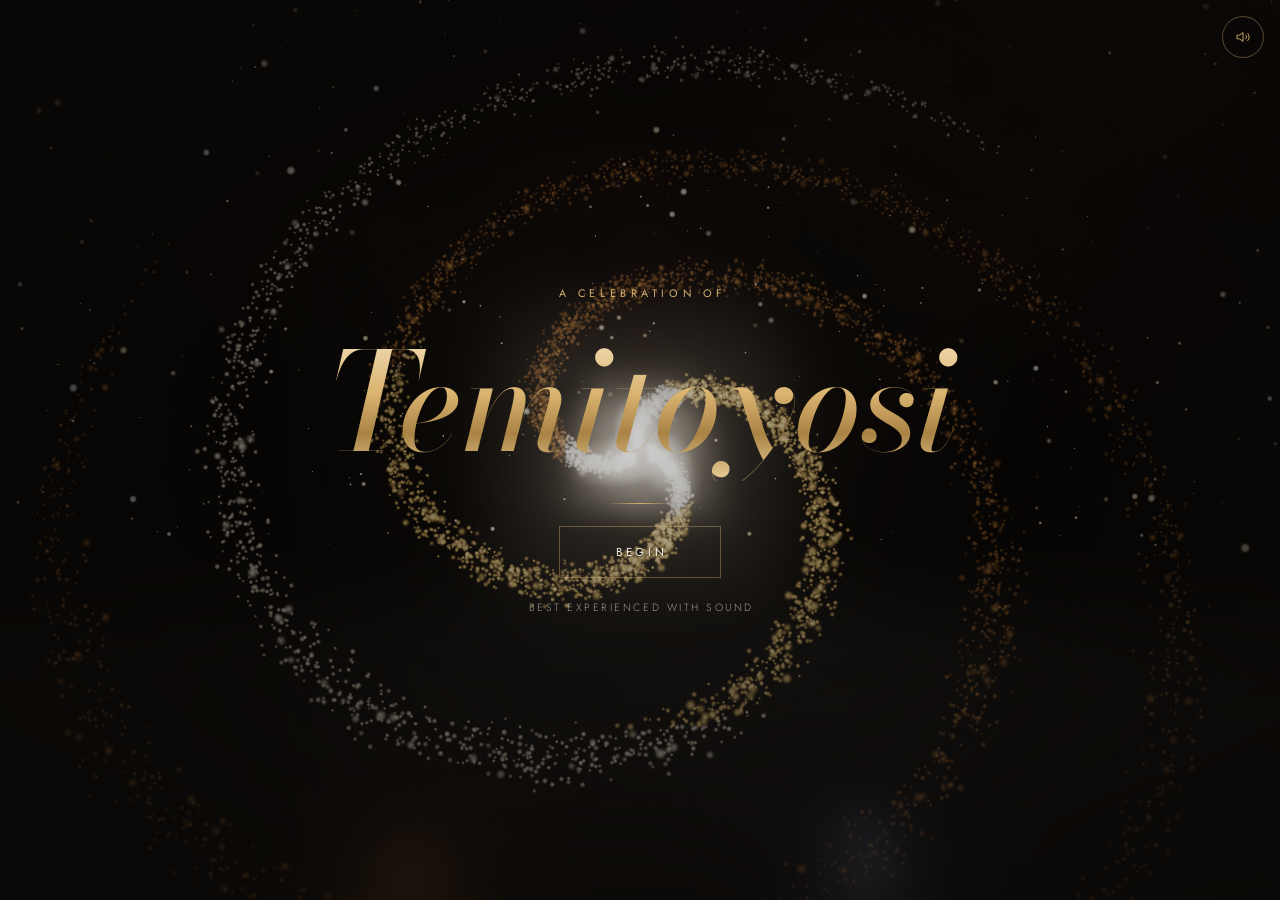
<file: index.html>
<!doctype html>
<html lang="en">
<head>
  <meta charset="utf-8">
  <meta name="viewport" content="width=device-width, initial-scale=1">
  <title>Happy 21st Birthday, Temitoyosi</title>
  <meta name="description" content="Twenty-one candles, one wish. From your friend, David.">
  <meta property="og:type" content="website">
  <meta property="og:site_name" content="A Celebration">
  <meta property="og:title" content="Happy 21st Birthday, Temitoyosi">
  <meta property="og:description" content="Twenty-one candles, one wish. From your friend, David.">
  <meta property="og:url" content="https://adeolu05.github.io/birthday-animation-temitoyosi/">
  <meta property="og:image" content="https://adeolu05.github.io/birthday-animation-temitoyosi/celebration/og-image.jpg">
  <meta property="og:image:secure_url" content="https://adeolu05.github.io/birthday-animation-temitoyosi/celebration/og-image.jpg">
  <meta property="og:image:type" content="image/jpeg">
  <meta property="og:image:width" content="1200">
  <meta property="og:image:height" content="630">
  <meta property="og:image:alt" content="A gold-trimmed garnet and ivory birthday cake beside the name Temitoyosi">
  <meta name="twitter:card" content="summary_large_image">
  <meta name="twitter:title" content="Happy 21st Birthday, Temitoyosi">
  <meta name="twitter:description" content="Twenty-one candles, one wish. From your friend, David.">
  <meta name="twitter:image" content="https://adeolu05.github.io/birthday-animation-temitoyosi/celebration/og-image.jpg">
  <script>location.replace('celebration/' + location.search);</script>
  <meta http-equiv="refresh" content="0; url=celebration/">
</head>
<body style="background:#0a0806;color:#fff;font-family:sans-serif;text-align:center;padding-top:40vh">
  <a href="celebration/" style="color:#d6b16e">Open the celebration</a>
</body>
</html>
</file>
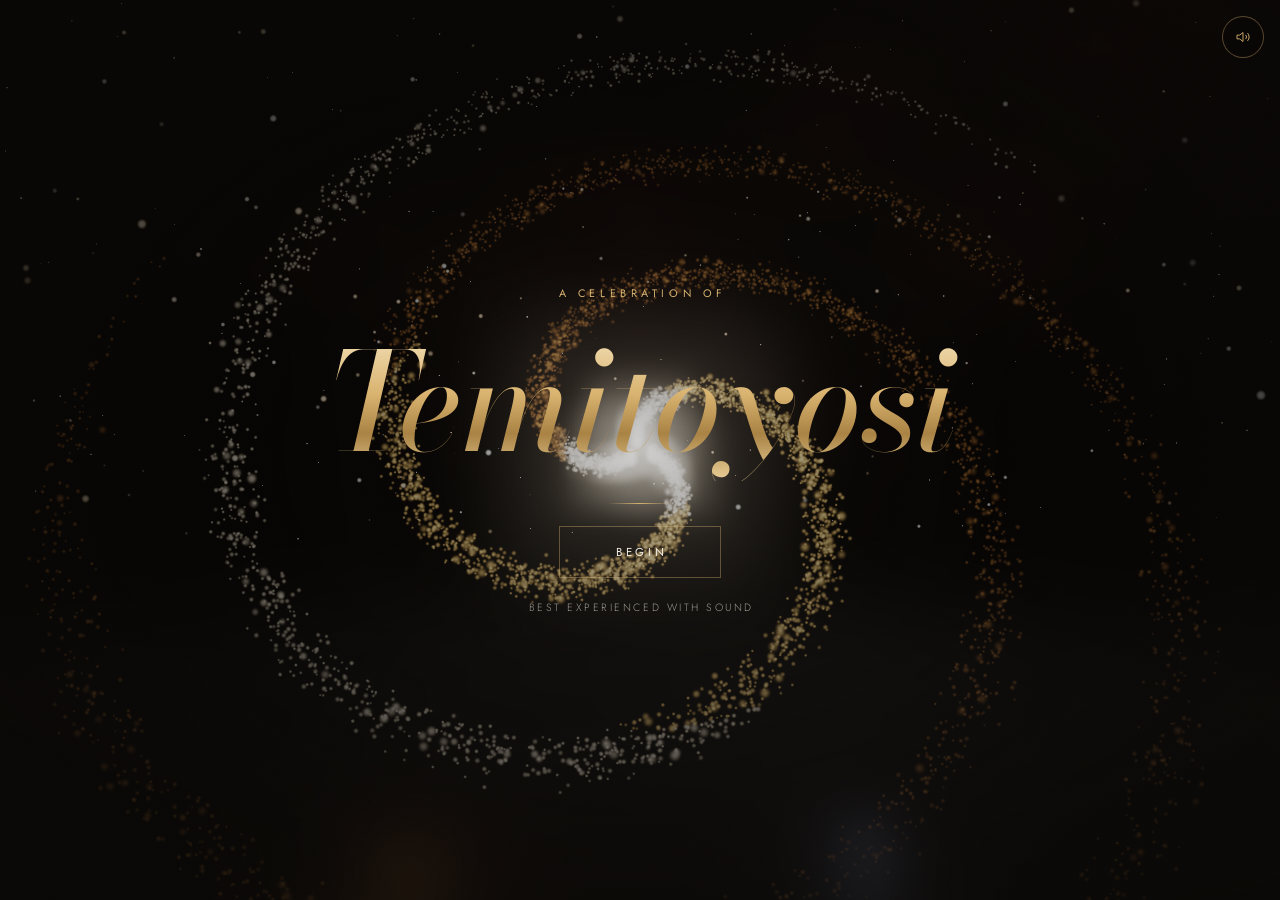
<file: celebration/index.html>
<!doctype html>
<html lang="en">
<head>
  <meta charset="utf-8">
  <meta name="viewport" content="width=device-width, initial-scale=1, viewport-fit=cover">
  <meta name="theme-color" content="#0a0806">
  <title>Happy 21st Birthday, Temitoyosi</title>
  <meta name="description" content="Twenty-one candles, one wish. From your friend, David.">
  <meta property="og:type" content="website">
  <meta property="og:site_name" content="A Celebration">
  <meta property="og:title" content="Happy 21st Birthday, Temitoyosi">
  <meta property="og:description" content="Twenty-one candles, one wish. From your friend, David.">
  <meta property="og:url" content="https://adeolu05.github.io/birthday-animation-temitoyosi/celebration/">
  <meta property="og:image" content="https://adeolu05.github.io/birthday-animation-temitoyosi/celebration/og-image.jpg">
  <meta property="og:image:secure_url" content="https://adeolu05.github.io/birthday-animation-temitoyosi/celebration/og-image.jpg">
  <meta property="og:image:type" content="image/jpeg">
  <meta property="og:image:width" content="1200">
  <meta property="og:image:height" content="630">
  <meta property="og:image:alt" content="A gold-trimmed garnet and ivory birthday cake beside the name Temitoyosi">
  <meta name="twitter:card" content="summary_large_image">
  <meta name="twitter:title" content="Happy 21st Birthday, Temitoyosi">
  <meta name="twitter:description" content="Twenty-one candles, one wish. From your friend, David.">
  <meta name="twitter:image" content="https://adeolu05.github.io/birthday-animation-temitoyosi/celebration/og-image.jpg">
  <link rel="preconnect" href="https://fonts.googleapis.com">
  <link rel="preconnect" href="https://fonts.gstatic.com" crossorigin>
  <link href="https://fonts.googleapis.com/css2?family=Bodoni+Moda:ital,opsz,wght@0,6..96,400..900;1,6..96,400..900&family=Cinzel:wght@500;600&family=Cormorant+Garamond:ital,wght@0,400;0,500;1,400;1,500&family=Jost:wght@300;400;500&display=swap" rel="stylesheet">
  <link rel="stylesheet" href="style.css">
  <script type="importmap">
    {
      "imports": {
        "three": "./vendor/three/three.module.min.js",
        "three/addons/": "./vendor/three/addons/"
      }
    }
  </script>
</head>
<body>
  <canvas id="scene" aria-label="An animated birthday scene"></canvas>
  <div id="vignette"></div>
  <div id="flash"></div>
  <div id="grain"></div>

  <div id="loader" class="screen">
    <div class="rule-loader"><span></span></div>
  </div>

  <div id="intro" class="screen hidden">
    <p class="label">A celebration of</p>
    <h1 id="intro-name"></h1>
    <div class="rule"></div>
    <button id="start" class="text-btn">Begin</button>
    <p class="fine">Best experienced with sound</p>
  </div>

  <div id="caption" class="caption" aria-live="polite"></div>

  <div id="wish" class="wish hidden">
    <p id="wish-text"></p>
    <div id="blow-controls" class="hidden">
      <div class="row">
        <button id="blow" class="text-btn">Blow out the candles</button>
        <button id="mic" class="text-btn quiet">Use microphone</button>
      </div>
      <div id="meter" class="meter hidden"><span></span></div>
      <p class="fine" id="blow-hint">or simply tap the cake</p>
    </div>
  </div>

  <div id="finale" class="card hidden" role="dialog" aria-labelledby="final-name">
    <button class="close" id="close-card" aria-label="Hide letter">
      <svg viewBox="0 0 24 24" width="18" height="18"><path d="M6 6l12 12M18 6L6 18" stroke="currentColor" stroke-width="1.2" fill="none"/></svg>
    </button>
    <div class="card-inner">
      <div class="monogram" id="monogram"></div>
      <p class="label" id="final-label">Happy Birthday</p>
      <h2 id="final-name"></h2>
      <div class="rule small"></div>
      <p id="final-message"></p>
      <p id="final-from" class="from"></p>
      <div class="row">
        <button id="more" class="text-btn">Light the sky</button>
        <button id="replay" class="text-btn quiet">Watch again</button>
      </div>
    </div>
  </div>

  <button id="show-card" class="text-btn floating hidden">Read the letter</button>
  <button id="mute" class="icon-btn" aria-label="Mute sound">
    <svg class="on" viewBox="0 0 24 24" width="18" height="18" fill="none" stroke="currentColor" stroke-width="1.2"><path d="M4 9.5h3.5L12 6v12l-4.5-3.5H4z"/><path d="M15.5 9.2a4 4 0 0 1 0 5.6M18 6.8a7.4 7.4 0 0 1 0 10.4"/></svg>
    <svg class="off" viewBox="0 0 24 24" width="18" height="18" fill="none" stroke="currentColor" stroke-width="1.2"><path d="M4 9.5h3.5L12 6v12l-4.5-3.5H4z"/><path d="M16 9.5l5 5M21 9.5l-5 5"/></svg>
  </button>

  <div id="lightbox" class="lightbox hidden"><img alt="A photograph"></div>

  <div id="fallback" class="screen hidden">
    <p class="label">Happy Birthday</p>
    <p class="fine">This browser can't display the 3D celebration.</p>
    <a class="text-btn" href="../Temitoyosi/index.html">Open the classic version</a>
  </div>

  <script type="module" src="main.js"></script>
</body>
</html>
</file>
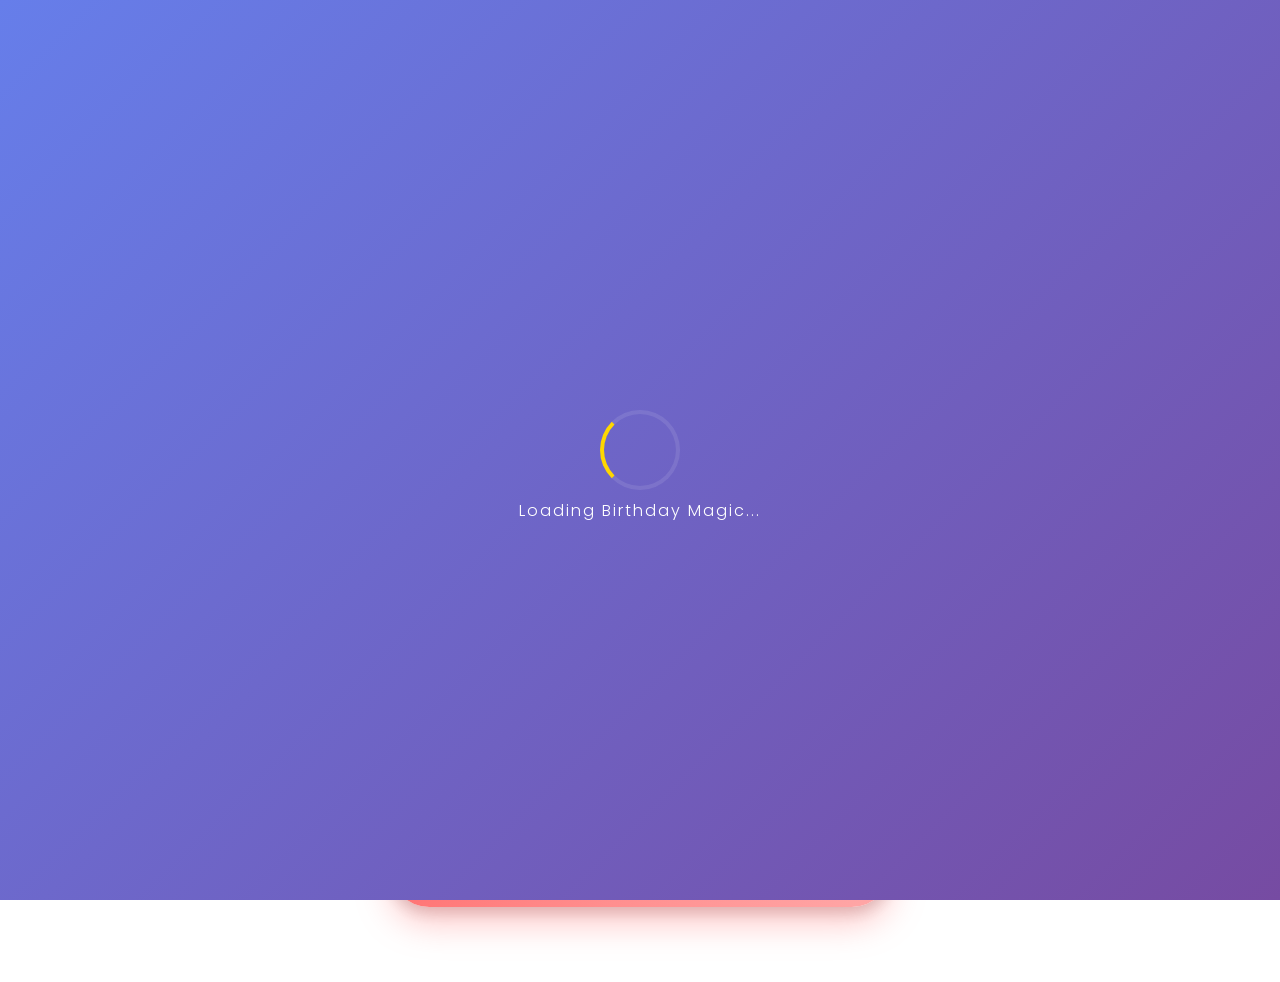
<file: Temitoyosi/index.html>
<!DOCTYPE html>
<html lang="en">
<head>
    <meta charset="UTF-8">
    <meta name="viewport" content="width=device-width, initial-scale=1.0">
    <title>A Surprise for Temitoyosi!</title>
    <style>
        @import url('https://fonts.googleapis.com/css2?family=Poppins:wght@300;400;600;700;800&family=Playfair+Display:wght@400;700;900&display=swap');
        
        * {
            margin: 0;
            padding: 0;
            box-sizing: border-box;
        }
        
        /* Preloader */
        .preloader {
            position: fixed;
            top: 0;
            left: 0;
            width: 100%;
            height: 100%;
            background: linear-gradient(135deg, #667eea 0%, #764ba2 100%);
            display: flex;
            justify-content: center;
            align-items: center;
            z-index: 9999;
            transition: opacity 0.5s ease-out, visibility 0.5s ease-out;
        }
        
        .preloader.hidden {
            opacity: 0;
            visibility: hidden;
        }
        
        .loader {
            width: 80px;
            height: 80px;
            border: 4px solid rgba(255, 255, 255, 0.1);
            border-left: 4px solid #ffd700;
            border-radius: 50%;
            animation: spin 1s linear infinite;
        }
        
        .loader-text {
            position: absolute;
            margin-top: 120px;
            color: white;
            font-family: 'Poppins', sans-serif;
            font-weight: 300;
            letter-spacing: 2px;
            animation: pulse 2s ease-in-out infinite;
        }
        
        body {
            font-family: 'Poppins', -apple-system, BlinkMacSystemFont, "Segoe UI", Roboto, sans-serif;
            background: 
                linear-gradient(135deg, #667eea 0%, #764ba2 50%, #f093fb 100%),
                radial-gradient(circle at top right, rgba(255, 215, 0, 0.1) 0%, transparent 60%),
                radial-gradient(circle at bottom left, rgba(255, 105, 180, 0.1) 0%, transparent 60%);
            background-attachment: fixed;
            color: #ffffff;
            display: flex;
            justify-content: center;
            align-items: center;
            flex-direction: column;
            min-height: 100vh;
            text-align: center;
            padding: 20px;
            position: relative;
            overflow-x: hidden;
            cursor: none;
        }
        
        /* Custom cursor */
        .cursor {
            position: fixed;
            width: 20px;
            height: 20px;
            background: linear-gradient(45deg, #ffd700, #ff69b4);
            border-radius: 50%;
            pointer-events: none;
            z-index: 9998;
            transition: transform 0.1s ease;
            box-shadow: 0 0 20px rgba(255, 215, 0, 0.5);
        }
        
        .cursor-trail {
            position: fixed;
            width: 8px;
            height: 8px;
            background: rgba(255, 215, 0, 0.6);
            border-radius: 50%;
            pointer-events: none;
            z-index: 9997;
        }
        
        body::before {
            content: '';
            position: absolute;
            top: 0;
            left: 0;
            right: 0;
            bottom: 0;
            background: 
                radial-gradient(circle at 20% 80%, rgba(255, 255, 255, 0.1) 0%, transparent 50%),
                radial-gradient(circle at 80% 20%, rgba(255, 255, 255, 0.1) 0%, transparent 50%);
            pointer-events: none;
        }
        
        .container {
            position: relative;
            z-index: 1;
            max-width: 1200px;
            width: 100%;
        }
        
        .birthday-header {
            margin-bottom: 2rem;
            animation: fadeInDown 1s ease-out;
        }
        
        h1 {
            font-family: 'Playfair Display', serif;
            font-size: clamp(2.8rem, 6vw, 5rem);
            font-weight: 900;
            background: linear-gradient(45deg, #ffd700, #ff69b4, #87ceeb, #98fb98, #ffd700);
            background-size: 400% 400%;
            -webkit-background-clip: text;
            -webkit-text-fill-color: transparent;
            background-clip: text;
            animation: gradientShift 4s ease-in-out infinite, bounceIn 1.5s ease-out, textGlow 2s ease-in-out infinite alternate;
            margin-bottom: 1rem;
            position: relative;
            text-transform: uppercase;
            letter-spacing: 2px;
        }
        
        h1::before {
            content: '🎉 Happy Birthday, Temitoyosi! 🎉';
            position: absolute;
            top: 0;
            left: 0;
            width: 100%;
            height: 100%;
            background: linear-gradient(45deg, rgba(255, 215, 0, 0.3), rgba(255, 105, 180, 0.3), rgba(135, 206, 235, 0.3));
            -webkit-background-clip: text;
            -webkit-text-fill-color: transparent;
            background-clip: text;
            filter: blur(3px);
            z-index: -1;
            animation: glowPulse 3s ease-in-out infinite;
        }
        
        .subtitle {
            font-size: 1.4rem;
            font-weight: 300;
            color: rgba(255, 255, 255, 0.9);
            margin-bottom: 0.8rem;
            animation: fadeInUp 1s ease-out 0.3s both;
        }
        
        .intro-text {
            font-size: 1.1rem;
            color: rgba(255, 255, 255, 0.8);
            font-weight: 400;
            margin-bottom: 3rem;
            animation: fadeInUp 1s ease-out 0.6s both;
        }
        
        .image-container {
            margin: 3rem 0;
            display: flex;
            justify-content: center;
            gap: 30px;
            flex-wrap: wrap;
            animation: fadeInUp 1s ease-out 0.9s both;
        }
        
        .image-wrapper {
            position: relative;
            overflow: hidden;
            border-radius: 25px;
            box-shadow: 
                0 25px 50px rgba(0,0,0,0.4),
                0 0 0 1px rgba(255, 255, 255, 0.1),
                inset 0 0 0 1px rgba(255, 255, 255, 0.1);
            transition: all 0.6s cubic-bezier(0.175, 0.885, 0.32, 1.275);
            backdrop-filter: blur(10px);
        }
        
        .image-wrapper:hover {
            transform: translateY(-15px) scale(1.08) rotateY(5deg);
            box-shadow: 
                0 40px 80px rgba(0,0,0,0.6),
                0 0 30px rgba(255, 215, 0, 0.3),
                0 0 0 1px rgba(255, 255, 255, 0.2);
        }
        
        .image-wrapper::after {
            content: '';
            position: absolute;
            top: -50%;
            left: -50%;
            width: 200%;
            height: 200%;
            background: linear-gradient(45deg, transparent, rgba(255, 255, 255, 0.1), transparent);
            transform: rotate(45deg);
            transition: all 0.6s ease;
            opacity: 0;
        }
        
        .image-wrapper:hover::after {
            animation: shimmer 1.5s ease-in-out;
            opacity: 1;
        }
        
        .image-container img {
            max-width: 100%;
            width: 350px;
            height: 350px;
            object-fit: cover;
            border-radius: 20px;
            border: 4px solid rgba(255, 255, 255, 0.2);
            transition: all 0.4s ease;
        }
        
        .image-wrapper::before {
            content: '';
            position: absolute;
            top: 0;
            left: 0;
            right: 0;
            bottom: 0;
            background: linear-gradient(45deg, rgba(255, 215, 0, 0.2), rgba(255, 105, 180, 0.2));
            opacity: 0;
            transition: opacity 0.3s ease;
            border-radius: 20px;
        }
        
        .image-wrapper:hover::before {
            opacity: 1;
        }
        
        .message-section {
            margin: 3rem 0;
            animation: fadeInUp 1s ease-out 1.2s both;
        }
        
        .surprise-message {
            font-size: 1.3rem;
            color: rgba(255, 255, 255, 0.9);
            margin-bottom: 2rem;
            font-weight: 400;
            text-shadow: 0 2px 4px rgba(0,0,0,0.3);
        }
        
        .surprise-link {
            display: inline-block;
            font-size: 1.4rem;
            font-weight: 700;
            padding: 22px 50px;
            cursor: pointer;
            background: linear-gradient(135deg, #ff6b6b 0%, #ff8e8e 50%, #ffa8a8 100%);
            color: white;
            border: none;
            border-radius: 60px;
            text-decoration: none;
            box-shadow: 
                0 15px 35px rgba(255, 107, 107, 0.4),
                0 5px 15px rgba(0, 0, 0, 0.2),
                inset 0 1px 0 rgba(255, 255, 255, 0.2);
            transition: all 0.4s cubic-bezier(0.175, 0.885, 0.32, 1.275);
            position: relative;
            overflow: hidden;
            text-transform: uppercase;
            letter-spacing: 2px;
            backdrop-filter: blur(10px);
        }
        
        .surprise-link::after {
            content: '';
            position: absolute;
            top: 0;
            left: 0;
            width: 100%;
            height: 100%;
            background: linear-gradient(135deg, rgba(255, 255, 255, 0.2), rgba(255, 255, 255, 0.1));
            border-radius: 60px;
            opacity: 0;
            transition: opacity 0.3s ease;
        }
        
        .surprise-link:hover::after {
            opacity: 1;
        }
        
        .surprise-link::before {
            content: '';
            position: absolute;
            top: 0;
            left: -100%;
            width: 100%;
            height: 100%;
            background: linear-gradient(90deg, transparent, rgba(255, 255, 255, 0.3), transparent);
            transition: left 0.5s ease;
        }
        
        .surprise-link:hover::before {
            left: 100%;
        }
        
        .surprise-link:hover {
            transform: translateY(-5px) scale(1.08);
            box-shadow: 
                0 25px 50px rgba(255, 107, 107, 0.6),
                0 0 30px rgba(255, 107, 107, 0.4),
                inset 0 1px 0 rgba(255, 255, 255, 0.3);
            animation: buttonPulse 0.6s ease-in-out;
        }
        
        .surprise-link:active {
            transform: translateY(-2px) scale(1.04);
        }
        
        /* Magnetic effect for surprise link */
        .surprise-link {
            transition: all 0.4s cubic-bezier(0.175, 0.885, 0.32, 1.275);
        }
        
        /* Floating particles animation */
        .particles {
            position: absolute;
            top: 0;
            left: 0;
            width: 100%;
            height: 100%;
            pointer-events: none;
            overflow: hidden;
        }
        
        .particle {
            position: absolute;
            width: 6px;
            height: 6px;
            background: #ffd700;
            border-radius: 50%;
            animation: float 15s infinite linear;
            opacity: 0.7;
        }
        
        .particle:nth-child(2n) { background: #ff69b4; }
        .particle:nth-child(3n) { background: #87ceeb; }
        .particle:nth-child(4n) { background: #98fb98; }
        
        @keyframes gradientShift {
            0%, 100% { background-position: 0% 50%; }
            50% { background-position: 100% 50%; }
        }
        
        @keyframes fadeInDown {
            from {
                opacity: 0;
                transform: translateY(-30px);
            }
            to {
                opacity: 1;
                transform: translateY(0);
            }
        }
        
        @keyframes fadeInUp {
            from {
                opacity: 0;
                transform: translateY(30px);
            }
            to {
                opacity: 1;
                transform: translateY(0);
            }
        }
        
        @keyframes bounceIn {
            0% {
                opacity: 0;
                transform: scale(0.3);
            }
            50% {
                opacity: 1;
                transform: scale(1.05);
            }
            70% {
                transform: scale(0.9);
            }
            100% {
                opacity: 1;
                transform: scale(1);
            }
        }
        
        @keyframes float {
            0% {
                transform: translateY(100vh) rotate(0deg);
                opacity: 0;
            }
            10% {
                opacity: 0.7;
            }
            90% {
                opacity: 0.7;
            }
            100% {
                transform: translateY(-100px) rotate(360deg);
                opacity: 0;
            }
        }
        
        @keyframes spin {
            0% { transform: rotate(0deg); }
            100% { transform: rotate(360deg); }
        }
        
        @keyframes pulse {
            0%, 100% { opacity: 1; }
            50% { opacity: 0.5; }
        }
        
        @keyframes textGlow {
            0% {
                filter: drop-shadow(0 0 5px rgba(255, 215, 0, 0.8));
            }
            100% {
                filter: drop-shadow(0 0 20px rgba(255, 215, 0, 0.8)) 
                        drop-shadow(0 0 30px rgba(255, 105, 180, 0.6));
            }
        }
        
        @keyframes glowPulse {
            0%, 100% {
                opacity: 0.3;
                transform: scale(1);
            }
            50% {
                opacity: 0.6;
                transform: scale(1.02);
            }
        }
        
        @keyframes shimmer {
            0% {
                transform: translateX(-100%) translateY(-100%) rotate(45deg);
            }
            100% {
                transform: translateX(100%) translateY(100%) rotate(45deg);
            }
        }
        
        @keyframes buttonPulse {
            0% { transform: translateY(-5px) scale(1.08); }
            50% { transform: translateY(-7px) scale(1.12); }
            100% { transform: translateY(-5px) scale(1.08); }
        }
        
        @keyframes morphing {
            0%, 100% { border-radius: 60% 40% 30% 70% / 60% 30% 70% 40%; }
            50% { border-radius: 30% 60% 70% 40% / 50% 60% 30% 60%; }
        }
        
        /* Responsive design */
        @media (max-width: 768px) {
            .image-container {
                gap: 20px;
            }
            
            .image-container img {
                width: 280px;
                height: 280px;
            }
            
            .surprise-link {
                font-size: 1.1rem;
                padding: 15px 35px;
            }
        }
        
        @media (max-width: 480px) {
            .image-container img {
                width: 250px;
                height: 250px;
            }
            
            .subtitle {
                font-size: 1.2rem;
            }
            
            .intro-text {
                font-size: 1rem;
            }
        }
    </style>
</head>
<body>
    <!-- Preloader -->
    <div class="preloader" id="preloader">
        <div class="loader"></div>
        <div class="loader-text">Loading Birthday Magic...</div>
    </div>

    <!-- Custom Cursor -->
    <div class="cursor" id="cursor"></div>
    
    <!-- Floating Particles -->
    <div class="particles">
        <div class="particle" style="left: 10%; animation-delay: 0s; animation-duration: 12s;"></div>
        <div class="particle" style="left: 20%; animation-delay: 2s; animation-duration: 15s;"></div>
        <div class="particle" style="left: 30%; animation-delay: 4s; animation-duration: 18s;"></div>
        <div class="particle" style="left: 40%; animation-delay: 1s; animation-duration: 14s;"></div>
        <div class="particle" style="left: 50%; animation-delay: 3s; animation-duration: 16s;"></div>
        <div class="particle" style="left: 60%; animation-delay: 5s; animation-duration: 13s;"></div>
        <div class="particle" style="left: 70%; animation-delay: 2.5s; animation-duration: 17s;"></div>
        <div class="particle" style="left: 80%; animation-delay: 4.5s; animation-duration: 19s;"></div>
        <div class="particle" style="left: 90%; animation-delay: 1.5s; animation-duration: 11s;"></div>
        <div class="particle" style="left: 15%; animation-delay: 6s; animation-duration: 20s;"></div>
        <div class="particle" style="left: 35%; animation-delay: 7s; animation-duration: 14s;"></div>
        <div class="particle" style="left: 55%; animation-delay: 8s; animation-duration: 16s;"></div>
        <div class="particle" style="left: 75%; animation-delay: 9s; animation-duration: 12s;"></div>
        <div class="particle" style="left: 85%; animation-delay: 10s; animation-duration: 18s;"></div>
    </div>

    <div class="container">
        <div class="birthday-header">
            <h1>🎉 Happy Birthday, Temitoyosi! 🎉</h1>
            <p class="subtitle">Celebrating another year of awesome!</p>
            <p class="intro-text">Here are some cherished moments to remember this special day...</p>
        </div>

        <div class="image-container">
            <div class="image-wrapper">
                <img src="../Temitoyosi/img/image1.jfif" alt="A beautiful moment with Temitoyosi">
            </div>
            <div class="image-wrapper">
                <img src="../Temitoyosi/img/image2.jfif" alt="Another wonderful memory with Temitoyosi">
            </div>
        </div>

        <div class="message-section">
            <p class="surprise-message">✨ But your <em>real</em> surprise is just one click away... ✨</p>
            <a href="../Temitoyosi/cake.html" class="surprise-link">🎂 Unwrap Your Surprise! 🎂</a>
        </div>
    </div>

    <script>
        // Preloader
        window.addEventListener('load', function() {
            const preloader = document.getElementById('preloader');
            setTimeout(() => {
                preloader.classList.add('hidden');
                setTimeout(() => {
                    preloader.style.display = 'none';
                }, 500);
            }, 2000);
        });

        // Custom Cursor
        const cursor = document.getElementById('cursor');
        const trails = [];
        const trailCount = 5;

        // Create cursor trails
        for (let i = 0; i < trailCount; i++) {
            const trail = document.createElement('div');
            trail.className = 'cursor-trail';
            document.body.appendChild(trail);
            trails.push({
                element: trail,
                x: 0,
                y: 0
            });
        }

        let mouseX = 0, mouseY = 0;

        document.addEventListener('mousemove', (e) => {
            mouseX = e.clientX;
            mouseY = e.clientY;
            
            cursor.style.left = mouseX - 10 + 'px';
            cursor.style.top = mouseY - 10 + 'px';
        });

        // Animate cursor trails
        function animateTrails() {
            trails.forEach((trail, index) => {
                const delay = (index + 1) * 50;
                setTimeout(() => {
                    trail.x += (mouseX - trail.x) * 0.1;
                    trail.y += (mouseY - trail.y) * 0.1;
                    trail.element.style.left = trail.x - 4 + 'px';
                    trail.element.style.top = trail.y - 4 + 'px';
                    trail.element.style.opacity = 1 - (index * 0.2);
                }, delay);
            });
            requestAnimationFrame(animateTrails);
        }
        animateTrails();

        // Interactive elements
        const imageWrappers = document.querySelectorAll('.image-wrapper');
        const surpriseLink = document.querySelector('.surprise-link');

        // Image hover effects with magnetic attraction
        imageWrappers.forEach(wrapper => {
            wrapper.addEventListener('mouseenter', function() {
                this.style.transform = 'translateY(-15px) scale(1.08) rotateY(5deg)';
                cursor.style.transform = 'scale(1.5)';
            });

            wrapper.addEventListener('mouseleave', function() {
                this.style.transform = 'translateY(0) scale(1) rotateY(0deg)';
                cursor.style.transform = 'scale(1)';
            });

            wrapper.addEventListener('mousemove', function(e) {
                const rect = this.getBoundingClientRect();
                const x = e.clientX - rect.left;
                const y = e.clientY - rect.top;
                const centerX = rect.width / 2;
                const centerY = rect.height / 2;
                const rotateX = (y - centerY) / 10;
                const rotateY = (centerX - x) / 10;
                
                this.style.transform = `translateY(-15px) scale(1.08) rotateX(${rotateX}deg) rotateY(${rotateY}deg)`;
            });
        });

        // Surprise link magnetic effect
        surpriseLink.addEventListener('mousemove', function(e) {
            const rect = this.getBoundingClientRect();
            const x = e.clientX - rect.left - rect.width / 2;
            const y = e.clientY - rect.top - rect.height / 2;
            
            this.style.transform = `translate(${x * 0.1}px, ${y * 0.1}px) translateY(-5px) scale(1.08)`;
        });

        surpriseLink.addEventListener('mouseleave', function() {
            this.style.transform = 'translate(0px, 0px) translateY(0px) scale(1)';
        });

        // Enhanced click effect
        surpriseLink.addEventListener('click', function(e) {
            // Create ripple effect
            const ripple = document.createElement('span');
            const rect = this.getBoundingClientRect();
            const size = Math.max(rect.width, rect.height);
            const x = e.clientX - rect.left - size / 2;
            const y = e.clientY - rect.top - size / 2;
            
            ripple.style.cssText = `
                position: absolute;
                border-radius: 50%;
                background: rgba(255, 255, 255, 0.6);
                transform: scale(0);
                animation: ripple 0.6s linear;
                left: ${x}px;
                top: ${y}px;
                width: ${size}px;
                height: ${size}px;
            `;
            
            this.appendChild(ripple);
            
            setTimeout(() => {
                ripple.remove();
            }, 600);
        });

        // Add ripple animation
        const style = document.createElement('style');
        style.textContent = `
            @keyframes ripple {
                to {
                    transform: scale(2);
                    opacity: 0;
                }
            }
        `;
        document.head.appendChild(style);

        // Parallax effect for background
        document.addEventListener('mousemove', (e) => {
            const x = e.clientX / window.innerWidth;
            const y = e.clientY / window.innerHeight;
            
            document.body.style.backgroundPositionX = `${50 + x * 5}%`;
            document.body.style.backgroundPositionY = `${50 + y * 5}%`;
        });

        // Add confetti burst on page load
        function createConfetti() {
            const colors = ['#ffd700', '#ff69b4', '#87ceeb', '#98fb98', '#ffa500'];
            
            for (let i = 0; i < 50; i++) {
                const confetti = document.createElement('div');
                confetti.style.cssText = `
                    position: fixed;
                    width: 10px;
                    height: 10px;
                    background: ${colors[Math.floor(Math.random() * colors.length)]};
                    left: ${Math.random() * 100}%;
                    top: -10px;
                    border-radius: 50%;
                    pointer-events: none;
                    z-index: 1000;
                    animation: confettiFall ${Math.random() * 2 + 3}s linear forwards;
                `;
                document.body.appendChild(confetti);
                
                setTimeout(() => confetti.remove(), 5000);
            }
        }

        // Add confetti animation
        const confettiStyle = document.createElement('style');
        confettiStyle.textContent = `
            @keyframes confettiFall {
                to {
                    transform: translateY(100vh) rotate(720deg);
                    opacity: 0;
                }
            }
        `;
        document.head.appendChild(confettiStyle);

        // Trigger confetti after preloader
        setTimeout(() => {
            createConfetti();
        }, 2500);
    </script>

</body>
</html>
</file>
<file: celebration/style.css>
:root {
  --onyx: #0a0806;
  --ivory: #f4eee2;
  --ivory-dim: rgba(244, 238, 226, 0.62);
  --gold: #d6b16e;
  --gold-hi: #f1dcaa;
  --gold-lo: #9c7a3f;
  --hair: rgba(214, 177, 110, 0.38);
  --serif: 'Bodoni Moda', 'Didot', 'Bodoni 72', Georgia, serif;
  --body: 'Cormorant Garamond', Garamond, Georgia, serif;
  --sans: 'Jost', 'Futura', 'Helvetica Neue', sans-serif;
}

* { margin: 0; padding: 0; box-sizing: border-box; }

html, body {
  width: 100%;
  height: 100%;
  overflow: hidden;
  background: var(--onyx);
  color: var(--ivory);
  font-family: var(--body);
  -webkit-font-smoothing: antialiased;
  -webkit-tap-highlight-color: transparent;
  user-select: none;
}

#scene { position: fixed; inset: 0; width: 100%; height: 100%; display: block; touch-action: none; outline: none; }

#vignette {
  position: fixed;
  inset: 0;
  pointer-events: none;
  background: radial-gradient(ellipse 120% 90% at 50% 45%, transparent 50%, rgba(5, 3, 2, 0.72) 100%);
}

#grain {
  position: fixed;
  inset: -50%;
  width: 200%;
  height: 200%;
  pointer-events: none;
  z-index: 45;
  opacity: 0.06;
  mix-blend-mode: overlay;
  background-image: url("data:image/svg+xml;utf8,<svg xmlns='http://www.w3.org/2000/svg' width='180' height='180'><filter id='n'><feTurbulence type='fractalNoise' baseFrequency='0.85' numOctaves='2' stitchTiles='stitch'/></filter><rect width='100%' height='100%' filter='url(%23n)'/></svg>");
  animation: grain 1s steps(5) infinite;
}
@keyframes grain {
  20% { transform: translate(-3%, 2%); }
  40% { transform: translate(2%, -3%); }
  60% { transform: translate(-1%, 3%); }
  80% { transform: translate(3%, 1%); }
}

#flash {
  position: fixed;
  inset: 0;
  pointer-events: none;
  background: radial-gradient(circle at 50% 50%, rgba(255, 236, 200, 0.75), rgba(214, 177, 110, 0.18) 45%, transparent 75%);
  opacity: 0;
}
#flash.go { animation: flash 1.8s ease-out; }
@keyframes flash { 0% { opacity: 0; } 10% { opacity: 0.55; } 100% { opacity: 0; } }

/* ------------------------------------------------------------- type */

.label {
  font-family: var(--sans);
  font-weight: 400;
  font-size: 0.68rem;
  letter-spacing: 0.42em;
  text-transform: uppercase;
  color: var(--gold);
  padding-left: 0.42em;
}
.fine {
  font-family: var(--sans);
  font-weight: 300;
  font-size: 0.66rem;
  letter-spacing: 0.24em;
  text-transform: uppercase;
  color: var(--ivory-dim);
  padding-left: 0.24em;
}
.rule { width: 64px; height: 1px; background: linear-gradient(90deg, transparent, var(--gold), transparent); }
.rule.small { width: 40px; margin: 18px auto; }

/* ------------------------------------------------------------- screens */

.screen {
  position: fixed;
  inset: 0;
  display: flex;
  flex-direction: column;
  align-items: center;
  justify-content: center;
  gap: 22px;
  padding: 24px;
  text-align: center;
  transition: opacity 1.2s ease, visibility 1.2s ease;
}
.hidden { opacity: 0 !important; visibility: hidden !important; pointer-events: none !important; }

#loader { background: var(--onyx); z-index: 30; }
.rule-loader { width: 120px; height: 1px; background: rgba(214, 177, 110, 0.15); overflow: hidden; }
.rule-loader span { display: block; width: 40%; height: 100%; background: var(--gold); animation: load 1.6s ease-in-out infinite; }
@keyframes load { from { transform: translateX(-100%); } to { transform: translateX(250%); } }

#intro { z-index: 20; background: radial-gradient(ellipse at center, rgba(10, 8, 6, 0.2), rgba(10, 8, 6, 0.78) 75%); }
#intro h1 {
  font-family: var(--serif);
  font-style: italic;
  font-weight: 500;
  font-size: clamp(3.2rem, 13vw, 8.5rem);
  line-height: 1;
  letter-spacing: -0.01em;
  background: linear-gradient(180deg, #f6e6bf 0%, #d9b26e 45%, #a88143 70%, #e9cf96 100%);
  -webkit-background-clip: text;
  background-clip: text;
  color: transparent;
  padding: 0.08em 0.12em;
  overflow-wrap: anywhere;
  animation: rise 1.6s cubic-bezier(0.2, 0.7, 0.2, 1) both;
}
#intro .label { animation: rise 1.6s 0.15s cubic-bezier(0.2, 0.7, 0.2, 1) both; }
#intro .rule, #intro #start, #intro .fine { animation: rise 1.6s 0.45s cubic-bezier(0.2, 0.7, 0.2, 1) both; }
@keyframes rise { from { opacity: 0; transform: translateY(14px); } to { opacity: 1; transform: none; } }

/* ------------------------------------------------------------- buttons */

.text-btn {
  font-family: var(--sans);
  font-weight: 400;
  font-size: 0.72rem;
  letter-spacing: 0.34em;
  text-transform: uppercase;
  color: var(--ivory);
  background: transparent;
  border: 1px solid var(--hair);
  padding: 15px 30px 15px calc(30px + 0.34em);
  cursor: pointer;
  text-decoration: none;
  transition: border-color 0.4s ease, color 0.4s ease, background 0.4s ease;
}
.text-btn:hover { border-color: var(--gold); color: var(--gold-hi); background: rgba(214, 177, 110, 0.06); }
.text-btn:active { background: rgba(214, 177, 110, 0.12); }
.text-btn.quiet { border-color: transparent; color: var(--ivory-dim); }
.text-btn.quiet:hover { color: var(--ivory); border-color: transparent; }
#start { padding: 17px 52px 17px calc(52px + 0.34em); }

.text-btn.floating {
  position: fixed;
  left: 50%;
  bottom: max(22px, env(safe-area-inset-bottom));
  transform: translateX(-50%);
  z-index: 15;
  background: rgba(10, 8, 6, 0.55);
  transition: opacity 0.6s ease;
}

.icon-btn {
  position: fixed;
  top: max(16px, env(safe-area-inset-top));
  right: 16px;
  z-index: 40;
  width: 42px;
  height: 42px;
  border-radius: 50%;
  border: 1px solid var(--hair);
  background: rgba(10, 8, 6, 0.35);
  color: var(--gold);
  cursor: pointer;
  display: grid;
  place-items: center;
  transition: border-color 0.3s ease;
}
.icon-btn:hover { border-color: var(--gold); }
.icon-btn .off { display: none; }
.icon-btn.muted .on { display: none; }
.icon-btn.muted .off { display: block; }

/* ------------------------------------------------------------- caption */

.caption {
  position: fixed;
  left: 50%;
  bottom: max(9vh, 56px);
  transform: translate(-50%, 8px);
  z-index: 10;
  width: min(92vw, 760px);
  text-align: center;
  font-family: var(--body);
  font-style: italic;
  font-weight: 400;
  font-size: clamp(1.4rem, 4.4vw, 2.2rem);
  letter-spacing: 0.01em;
  color: var(--ivory);
  text-shadow: 0 2px 18px rgba(0, 0, 0, 0.75);
  opacity: 0;
  transition: opacity 0.9s ease, transform 0.9s ease;
  pointer-events: none;
}
.caption.show { opacity: 1; transform: translate(-50%, 0); }

/* ------------------------------------------------------------- wish */

.wish::before {
  content: '';
  position: absolute;
  inset: -60px -40vw -40px;
  z-index: -1;
  background: radial-gradient(ellipse 50% 60% at 50% 70%, rgba(6, 4, 3, 0.78), transparent 75%);
  pointer-events: none;
}
.wish {
  position: fixed;
  left: 50%;
  bottom: max(6vh, 26px);
  transform: translateX(-50%);
  z-index: 12;
  width: min(94vw, 600px);
  text-align: center;
  transition: opacity 0.9s ease, visibility 0.9s ease;
}
#wish-text {
  font-family: var(--body);
  font-style: italic;
  font-size: clamp(1.5rem, 5vw, 2.3rem);
  font-weight: 400;
  text-shadow: 0 2px 18px rgba(0, 0, 0, 0.8);
  transition: opacity 0.6s ease;
}
#blow-controls { margin-top: 20px; display: flex; flex-direction: column; gap: 14px; align-items: center; }
#blow-controls.hidden { display: none; }
#blow-controls .text-btn:not(.quiet) { background: rgba(10, 8, 6, 0.5); }
.row { display: flex; gap: 8px; flex-wrap: wrap; justify-content: center; }
.meter { width: 160px; height: 1px; background: rgba(214, 177, 110, 0.2); }
.meter.hidden { display: none; }
.meter span { display: block; height: 100%; width: 0%; background: var(--gold-hi); box-shadow: 0 0 8px var(--gold); transition: width 0.08s linear; }

/* ------------------------------------------------------------- letter card */

.card {
  position: fixed;
  left: 50%;
  bottom: max(3vh, 14px);
  transform: translateX(-50%);
  z-index: 14;
  width: min(92vw, 460px);
  max-height: 92vh;
  overflow-y: auto;
  padding: 10px;
  background: rgba(12, 9, 7, 0.88);
  border: 1px solid var(--hair);
  box-shadow: 0 40px 100px rgba(0, 0, 0, 0.6);
  text-align: center;
  transition: opacity 1s ease, visibility 1s ease, transform 1.1s cubic-bezier(0.2, 0.7, 0.2, 1);
}
.card.hidden { transform: translateX(-50%) translateY(30px); }
.card.side { left: auto; right: 36px; bottom: auto; top: 50%; width: min(470px, 37vw); transform: translateY(-50%); }
.card.side.hidden { transform: translateY(-50%) translateX(30px); }
.card-inner { border: 1px solid rgba(214, 177, 110, 0.22); padding: 26px 26px 20px; }
.monogram {
  width: 46px;
  height: 46px;
  margin: 0 auto 14px;
  border: 1px solid var(--gold);
  border-radius: 50%;
  display: grid;
  place-items: center;
  font-family: var(--serif);
  font-style: italic;
  font-size: 1.6rem;
  color: var(--gold-hi);
  line-height: 1;
  padding-bottom: 2px;
}
.card h2 {
  margin-top: 12px;
  font-family: var(--serif);
  font-style: italic;
  font-weight: 500;
  font-size: clamp(2rem, 6vw, 2.8rem);
  line-height: 1.05;
  color: var(--gold-hi);
  overflow-wrap: anywhere;
}
#final-message { font-size: 1.04rem; line-height: 1.5; color: rgba(244, 238, 226, 0.84); white-space: pre-line; text-align: center; }
.from { margin-top: 12px; font-style: italic; font-size: 1.15rem; color: var(--gold); }
.from:empty { display: none; }
.card .row { margin-top: 16px; }
.close {
  position: absolute;
  top: 18px;
  right: 18px;
  background: none;
  border: 0;
  color: var(--ivory-dim);
  cursor: pointer;
  padding: 6px;
  display: grid;
  z-index: 2;
}
.close:hover { color: var(--gold); }

/* ------------------------------------------------------------- lightbox */

.lightbox {
  position: fixed;
  inset: 0;
  z-index: 50;
  display: flex;
  align-items: center;
  justify-content: center;
  padding: 28px;
  background: rgba(8, 6, 4, 0.92);
  cursor: zoom-out;
  transition: opacity 0.6s ease, visibility 0.6s ease;
}
.lightbox img {
  max-width: 100%;
  max-height: 100%;
  border: 14px solid var(--ivory);
  outline: 1px solid var(--gold);
  outline-offset: 6px;
  box-shadow: 0 40px 120px rgba(0, 0, 0, 0.7);
}

#fallback { z-index: 60; background: var(--onyx); }

@media (max-width: 520px) {
  .text-btn { padding: 13px 20px 13px calc(20px + 0.34em); font-size: 0.66rem; }
  .card { padding: 6px; max-height: 68vh; }
  .card-inner { padding: 16px 14px 10px; }
  .monogram { display: none; }
  .card h2 { margin-top: 4px; font-size: 1.65rem; }
  .rule.small { margin: 10px auto; }
  #final-message { font-size: 0.92rem; line-height: 1.36; }
  .card .row { margin-top: 14px; }
}
</file>
